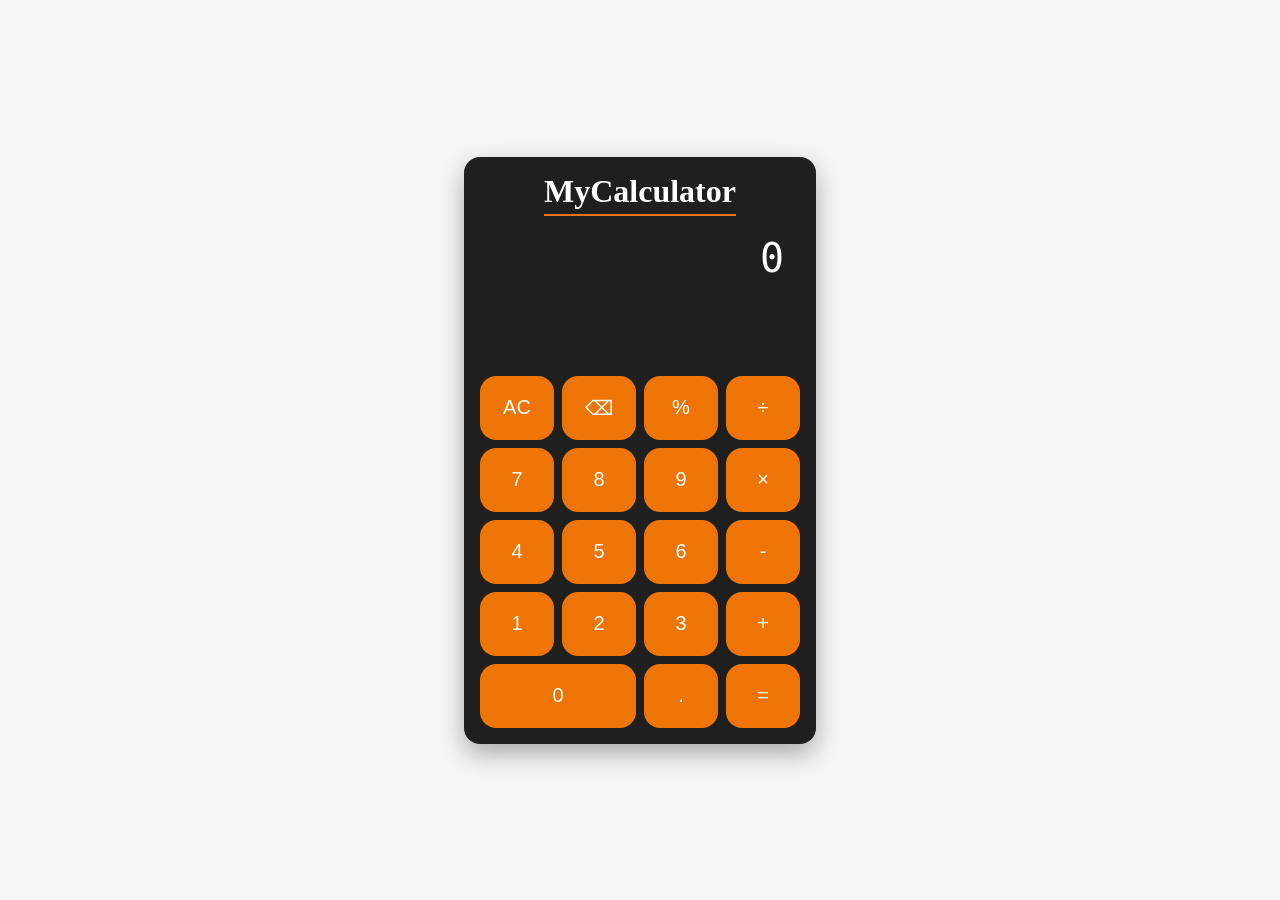
<file: index.html>
<!DOCTYPE html>
<html lang="en">
<head>
    <meta charset="UTF-8">
    <meta name="viewport" content="width=device-width, initial-scale=1.0">
    <title>CALCULATOR - APP</title>
    <link rel="stylesheet" href="style.css">
    <link rel="icon" type="image" href="assets/mycalculator.png">
</head>
<body>
    <div class="calculator">
        <h1 class="title">MyCalculator</h1>
        <div class="display">
            <textarea id="expression" readonly></textarea>
            <div id="result"></div>
        </div>

        <div class="buttons">
                <button class="btn action" data-value="AC">AC</button>
                <button class="btn action" data-value="⌫">⌫</button>
                <button class="btn operator" data-value="%">%</button>
                <button class="btn operator" data-value="/">÷</button>

                <button class="btn number" data-value="7">7</button>
                <button class="btn number" data-value="8">8</button>
                <button class="btn number" data-value="9">9</button>
                <button class="btn operator" data-value="*">×</button>

                <button class="btn number" data-value="4">4</button>
                <button class="btn number" data-value="5">5</button>
                <button class="btn number" data-value="6">6</button>
                <button class="btn operator" data-value="-">-</button>

                <button class="btn number" data-value="1">1</button>
                <button class="btn number" data-value="2">2</button>
                <button class="btn number" data-value="3">3</button>
                <button class="btn operator" data-value="+">+</button>

                <button class="btn number zero" data-value="0">0</button>
                <button class="btn operator" data-value=".">.</button>
                <button class="btn equal" data-value="=">=</button>
        </div>
    </div>

    <script src="main.js"></script>
</body>
</html>
</file>
<file: style.css>
:root{
    /* Color */
    --color-background: #f5f5f5;
    --color-surface: #1f1f1f;
    --color-text: #ffffff;
    --color-display: #000000;
    --color-button: #ff7d04ec;
    --color-button-hover: #ac590cec;

    /* Size */
    --calculator-width: 22rem;
    --radius: 1rem;
    --spacing: 1rem;

    /* Shadow */
    --shadow: 0 10px 25px rgba(0, 0, 0, 0.3);
}

*{
    margin:0;
    padding:0;
    box-sizing:border-box;
}

body{
    min-height:100vh;
    display:flex;
    justify-content:center;
    align-items:center;
    padding:1rem;
    background: var(--color-background);
    overflow: hidden;
}

.title {
    width: fit-content;

    margin: 0 auto 1rem;

    font-size: 2rem;
    font-weight: bold;

    color: var(--color-text);

    border-bottom: 2px solid var(--color-button);
    padding-bottom: 0.25rem;
}

.calculator {
    width: min(var(--calculator-width), 100%);
    background: var(--color-surface);
    padding: var(--spacing);
    border-radius: var(--radius);
    box-shadow: var(--shadow);
}

.display {
    margin-bottom: var(--spacing);
    min-height: 70px;

    display: flex;
    flex-direction: column;
    justify-content: flex-end;
}

#expression {
    width: 100%;
    min-height: 70px;
    max-height: 120px;

    border: none;
    outline: none;
    resize: none;

    background: transparent;
    color: var(--color-text);

    font-size: 2.5rem;
    line-height: 1.3;

    text-align: right;

    overflow-y: auto;
    overflow-x: hidden;

    padding: 0 1rem;

    white-space: normal;
    overflow-wrap: break-word;
    word-break: break-all;
}

#result {
    width: 100%;
    min-width: 0;
    max-width: 100%;

    text-align: right;
    padding: 0 1rem;

    min-height: 1.5rem;

    overflow-wrap: anywhere;
    word-break: break-all;
    overflow: hidden;
}

#expression.active-expression {
    font-size: 2.5rem;
    color: var(--color-text);
}

#expression.calculated {
    font-size: 1rem;
    color: rgba(255, 255, 255, 0.55);
}

#result.preview-result {
    font-size: 1rem;
    color: rgba(255, 255, 255, 0.55);
}

#result.final-result {
    font-size: 2.5rem;
    color: var(--color-text);
}
.buttons {
    display: grid;
    grid-template-columns: repeat(4,1fr);
    gap: 0.5rem;
}

.btn{
    height:4rem;
    border:none;
    border-radius:var(--radius);
    background:var(--color-button);
    color:var(--color-text);
    font-size:1.25rem;
    cursor:pointer;
    transition:0.2s ease;
}

@media (hover: hover) and (pointer: fine) {
    .btn:hover {
        background: var(--color-button-hover);
    }
}

.btn:active {
    transform: scale(.96);
}

.zero {
    grid-column: span 2;
}



@media (max-height: 500px) {
    .calculator {
        padding: 0.75rem;
    }

    #display {
        height: 3.5rem;
        font-size: 1.5rem;
    }

    .display {
        margin-bottom: 0.75rem;
    }

    .buttons {
        gap: 0.4rem;
    }

    .btn {
        height: 3rem;
        font-size: 1rem;
    }
}

@media (max-width: 600px) {
    body {
        padding: 0;
        overflow: hidden;
    }

    .calculator {
        width: 100%;
        min-height: 100vh;
        border-radius: 0;
        box-shadow: none;

        display: flex;
        flex-direction: column;
    }

    .display {
        margin-top: auto;
        margin-bottom: var(--spacing);
    }

    #display {
        background: transparent;
        height: 70px;

        font-size: 1.75rem;
        line-height: 1.1;

        padding: 0.25rem 1rem;

        white-space: normal;
        overflow-wrap: break-word;
        word-break: break-all;

        resize: none;
        overflow: hidden;
    }

    .buttons {
        flex: none;
    }

    .btn {
        height: 4rem;
    }
}
</file>
